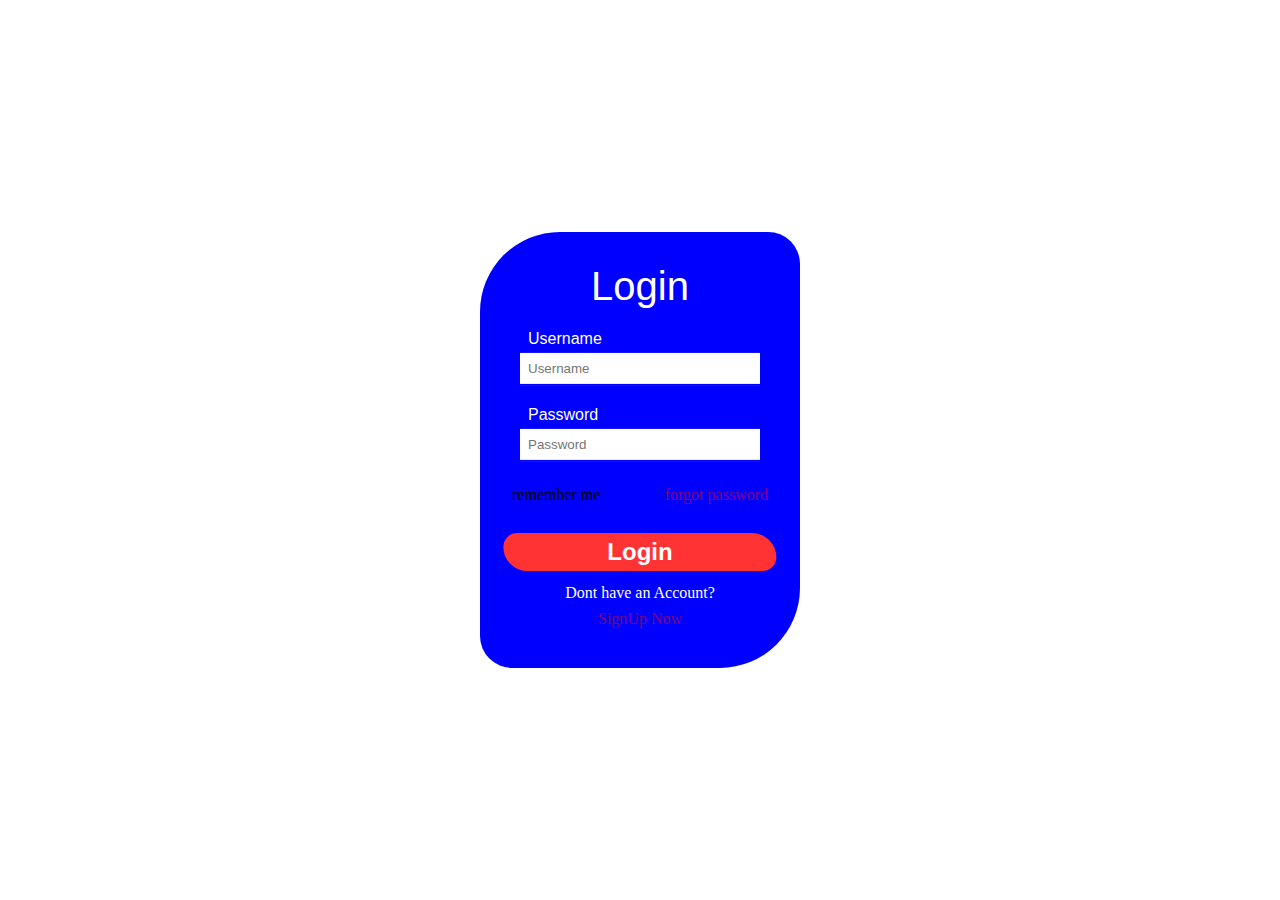
<file: index.html>
<!DOCTYPE html>
<html lang="en">
<head>
      <meta charset="UTF-8">
      <meta name="viewport" content="width=device-width, initial-scale=1.0">
      <link rel="stylesheet" href="styles.css">
      <link rel="shortcut icon" href="dominion-icon.png" type="image/x-icon">
      <title>Personal banking, Credits cards, Loans & investing | Dominion Bank</title>
</head>
<body>
      <div class="formContainer">
            
            <div class="body">
                  <div class="login"> Login </div>
                  <div class="inputContainer">
                        <div class="nameAndIconContainer">
                               <div class="iconContainer"> <MdOutlineEmail class="icon" /></div>
                               <span class="naming">Username </span>
                        </div>
                        <input class="inputUsername" type="text" name="email" placeholder="Username" />
                  </div>
      
                  <div class="inputContainer">
                        <div class="nameAndIconContainer">
                              <div class="iconContainer"> <CiLock class="icon" /> </div>
                              <span class="naming">Password</span>
                        </div>
                        <input class="inputPassword inputUsername" type="text" name="password" placeholder="Password" />
                  </div>
      
                  <div class="subcontainer">
                        
                       <div class="checkNtext>
                              <input type="checkbox" class="checkNtextInput" id="cheky">
                              <p class="checkNtextLetter">remember me</p>
                       </div>
      
                      <div>
                              <a href="#" class="links"> forgot password</a>
                      </div>
                  </div>
      
                  <div class="buttonContainer">
                        <a class="href"><button class="button"> Login </button></a>
                  </div>

      
            
            </div>
           
                  <div class="linkContainer2">
                        <p>Dont have an Account?</p>
                        <a href="#" class="links"> SignUp Now</a>
                 </div>
      
            
          </div>
      
</body>
<script src="script.js"></script>
</html>
</file>
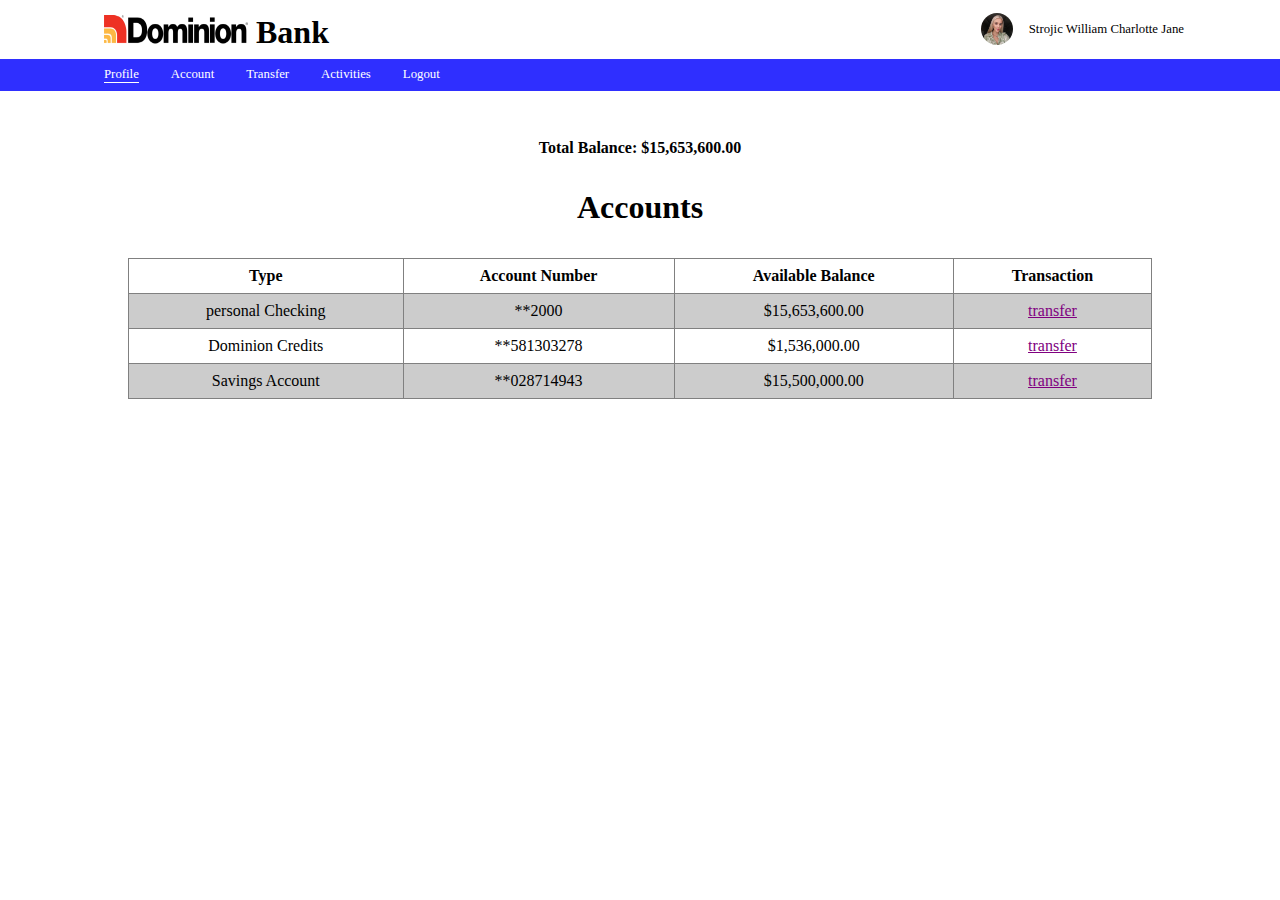
<file: account.html>
<!DOCTYPE html>
<html lang="en">
<head>
      <meta charset="UTF-8">
      <meta name="viewport" content="width=device-width, initial-scale=1.0">
      <link rel="stylesheet" href="styles.css">
      <link rel="shortcut icon" href="dominion-icon.png" type="image/x-icon">
      <title>Personal banking, Credits cards, Loans & investing | Dominion Bank</title>
</head>
<body>

      <nav>
            <div class="container1">
            <div class="imageNText">      
                  <div class="ImgContainer1"> 
                        <img
                        
                        alt="logo"
                        src="dominion-logo-name.png"
                        class="img1"
                        />
                        
                  </div>
                  <p class="text1">Bank</p>
            </div>
      
           <div class="clientNameAndImage">      
                        <div class="ImgContainer2"> 
                              <img
                              alt="image"
                              src="clientimg.jpg"
                              class="img2"
                              />
                              
                        </div>
                        <p class="text2">Strojic William Charlotte Jane</p>
           </div>
            
          </div>
      
      
          <div class="container2" >
            <div class="linkContainer">
                  <a href="index.html" class="linkage linkage1"> Profile </a>
                  <a href="account.html" class="linkage">Account </a>
                  <a href="transfer.html" class="linkage">Transfer </a>
                  <a href="activity.html" class="linkage" > Activities </a>
                  <a href="index.html" class="linkage">Logout</a>
            </div>
      
          </div>
    </nav>
      
      <p class="tb">Total Balance: $15,653,600.00</p>
      <h1 class="accountHeading">Accounts</h1>
      <div class="accountTable">
            <table>
                  <tr>
                    <th>Type</th>
                    <th>Account Number</th>
                    <th>Available Balance</th>
                    <th>Transaction</th>
                  </tr>
      
                  <tr class="gray1">
                    <td>personal Checking</td>
                    <td>**2000</td>
                    <td>$15,653,600.00</td>
                    <td class="td">transfer</td>
                  </tr>
      
                  <tr>
                        <td>Dominion Credits</td>
                        <td>**581303278</td>
                        <td>$1,536,000.00</td>
                        <td class="td">transfer</td>
                  </tr>
      
                  <tr class="gray1">
                        <td>Savings Account</td>
                        <td>**028714943</td>
                        <td>$15,500,000.00</td>
                        <td class="td">transfer</td>
                  </tr>
      
                
            </table>
      </div>
      

</body>
</html>
</file>
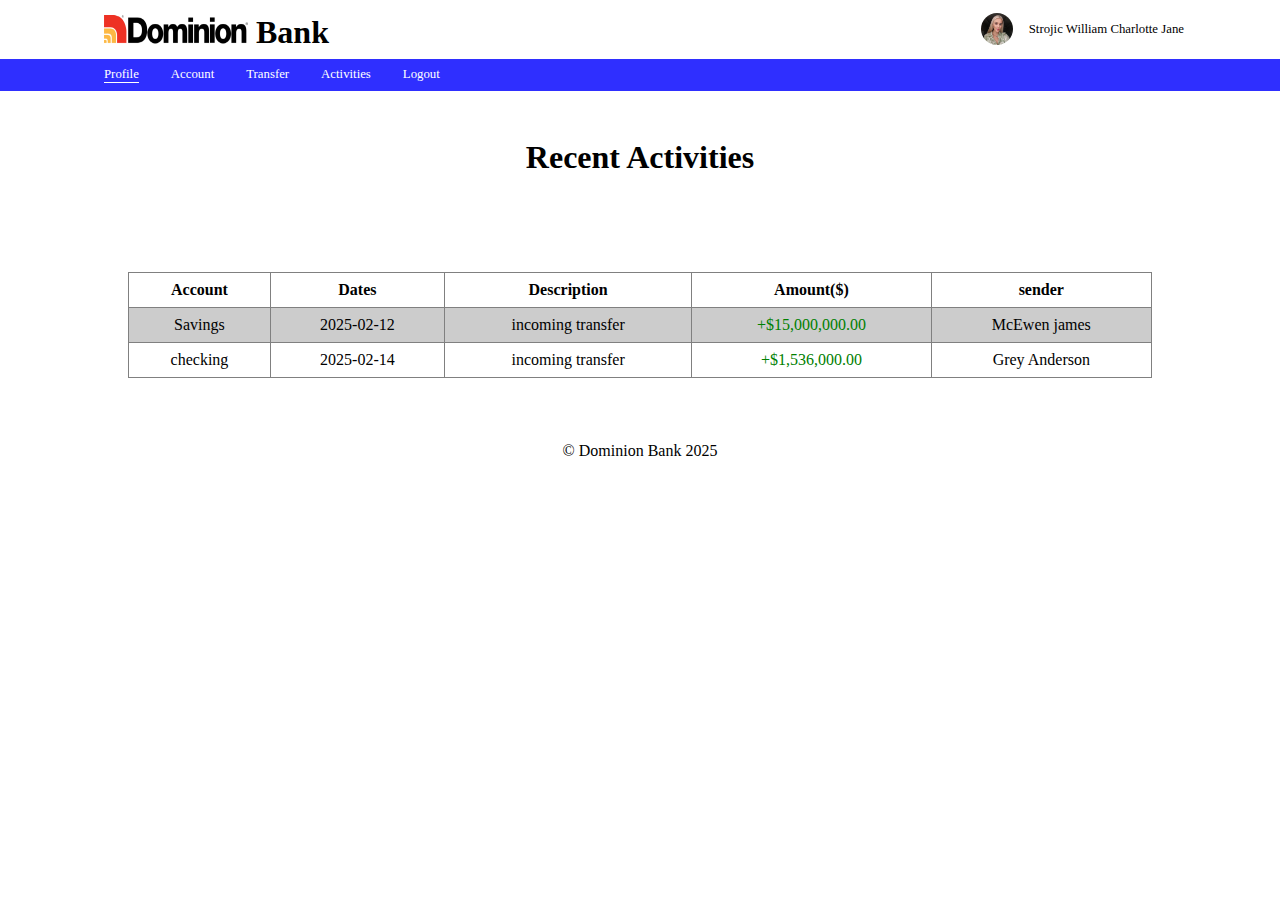
<file: activity.html>
<!DOCTYPE html>
<html lang="en">
<head>
      <meta charset="UTF-8">
      <meta name="viewport" content="width=device-width, initial-scale=1.0">
      <link rel="stylesheet" href="styles.css">
      <link rel="shortcut icon" href="dominion-icon.png" type="image/x-icon">
      <title>Personal banking, Credits cards, Loans & investing | Dominion Bank</title>
</head>
<body>

      <nav>
            <div class="container1">
            <div class="imageNText">      
                  <div class="ImgContainer1"> 
                        <img
                        
                        alt="logo"
                        src="dominion-logo-name.png"
                        class="img1"
                        />
                        
                  </div>
                  <p class="text1">Bank</p>
            </div>
      
           <div class="clientNameAndImage">      
                        <div class="ImgContainer2"> 
                              <img
                              alt="image"
                              src="clientimg.jpg"
                              class="img2"
                              />
                              
                        </div>
                        <p class="text2">Strojic William Charlotte Jane</p>
           </div>
            
          </div>
      
      
          <div class="container2" >
            <div class="linkContainer">
                  <a href="home.html" class="linkage linkage1"> Profile </a>
                  <a href="account.html" class="linkage">Account </a>
                  <a href="transfer.html" class="linkage">Transfer </a>
                  <a href="activity.html" class="linkage" > Activities </a>
                  <a href="index.html" class="linkage">Logout</a>
            </div>
      
          </div>
    </nav>
    
    <main class="mainActiviy">
      <h1 class="activityh1">Recent Activities</h1>

      <table>
            <tr>
              <th>Account</th>
              <th>Dates</th>
              <th>Description</th>
              <th>Amount($)</th>
              <th>sender</th>
            </tr>

            <tr class="one">
              <td>Savings</td>
              <td>2025-02-12</td>
              <td>incoming transfer</td>
              <td class="green">+$15,000,000.00</td>
              <td>McEwen james</td>
            </tr>

            <tr>
                  <td>checking</td>
                  <td>2025-02-14</td>
                  <td>incoming transfer</td>
                  <td class="green">+$1,536,000.00</td>
                  <td>Grey Anderson</td>
            </tr>


          
          </table>
      <footer class="footer">
            <p>&copy Dominion Bank 2025</p>
      </footer>
    </main>
   
</body>
</html>
</file>
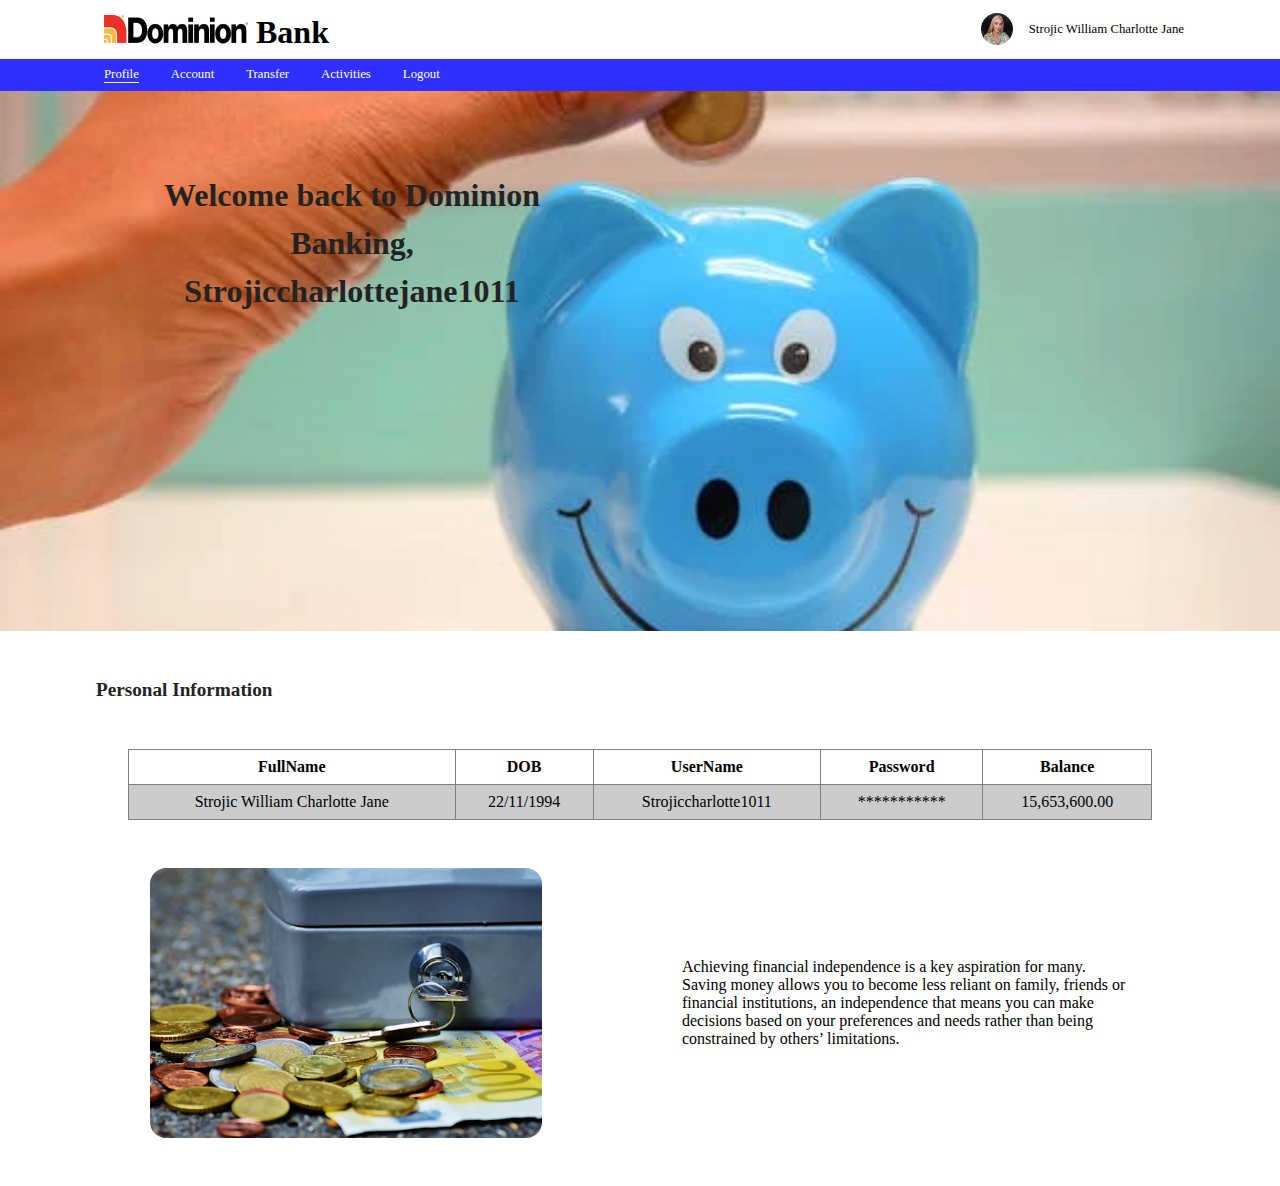
<file: home.html>
<!DOCTYPE html>
<html lang="en">
<head>
      <meta charset="UTF-8">
      <meta name="viewport" content="width=device-width, initial-scale=1.0">
      <link rel="stylesheet" href="styles.css"> 
      <link href="https://unpkg.com/aos@2.3.1/dist/aos.css" rel="stylesheet">
      <link rel="shortcut icon" href="dominion-icon.png" type="image/x-icon">
      <title>Personal banking, Credits cards, Loans & investing | Dominion Bank</title>
</head>
<body>


      <nav>
              <div class="container1">
              <div class="imageNText">      
                    <div class="ImgContainer1"> 
                          <img
                          
                          alt="logo"
                          src="dominion-logo-name.png"
                          class="img1"
                          />
                          
                    </div>
                    <p class="text1">Bank</p>
              </div>
        
             <div class="clientNameAndImage">      
                          <div class="ImgContainer2"> 
                                <img
                                alt="image"
                                src="clientimg.jpg"
                                class="img2"
                                />
                                
                          </div>
                          <p class="text2">Strojic William Charlotte Jane</p>
             </div>
              
            </div>
        
        
            <div class="container2" >
              <div class="linkContainer">
                    <a href="home.html" class="linkage linkage1"> Profile </a>
                    <a href="account.html" class="linkage">Account </a>
                    <a href="transfer.html" class="linkage">Transfer </a>
                    <a href="activity.html" class="linkage" > Activities </a>
                    <a href="index.html" class="linkage">Logout</a>
              </div>
        
            </div>
      </nav>

      <div class="homeHeroHolder">
            <div class="hero">
                  <h1>Welcome back to Dominion Banking, Strojiccharlottejane1011</h1>
            </div>

            <div class="tbCon">
                  <h2 class="homeh2">Personal Information </h2>

                  
      <table>
                  <tr>
                  <th>FullName</th>
                  <th>DOB </th>
                  <th>UserName </th>
                  <th>Password </th>
                  <th>Balance </th>
            </tr>

                  <tr class="one">
                  <td>Strojic William Charlotte Jane </td>
                  <td>22/11/1994 </td>
                  <td>Strojiccharlotte1011 </td>
                  <td>*********** </td>
                  <td>15,653,600.00 </td>

                  
                  </tr>
            
      </table>

            </div>

      <div class="sCon">
            <div class="section1">

            </div>
                  <p class="homep1">
                        Achieving financial independence is a key aspiration for many. Saving money allows you to become less reliant on family, friends or financial institutions, an independence that means you can make decisions based on your preferences and needs rather than being constrained by others’ limitations.   
                  </p>
            
      </div>
      </div>
          
            
      
</body> 
<link href="https://unpkg.com/aos@2.3.1/dist/aos.css" rel="stylesheet">
</html>
</file>
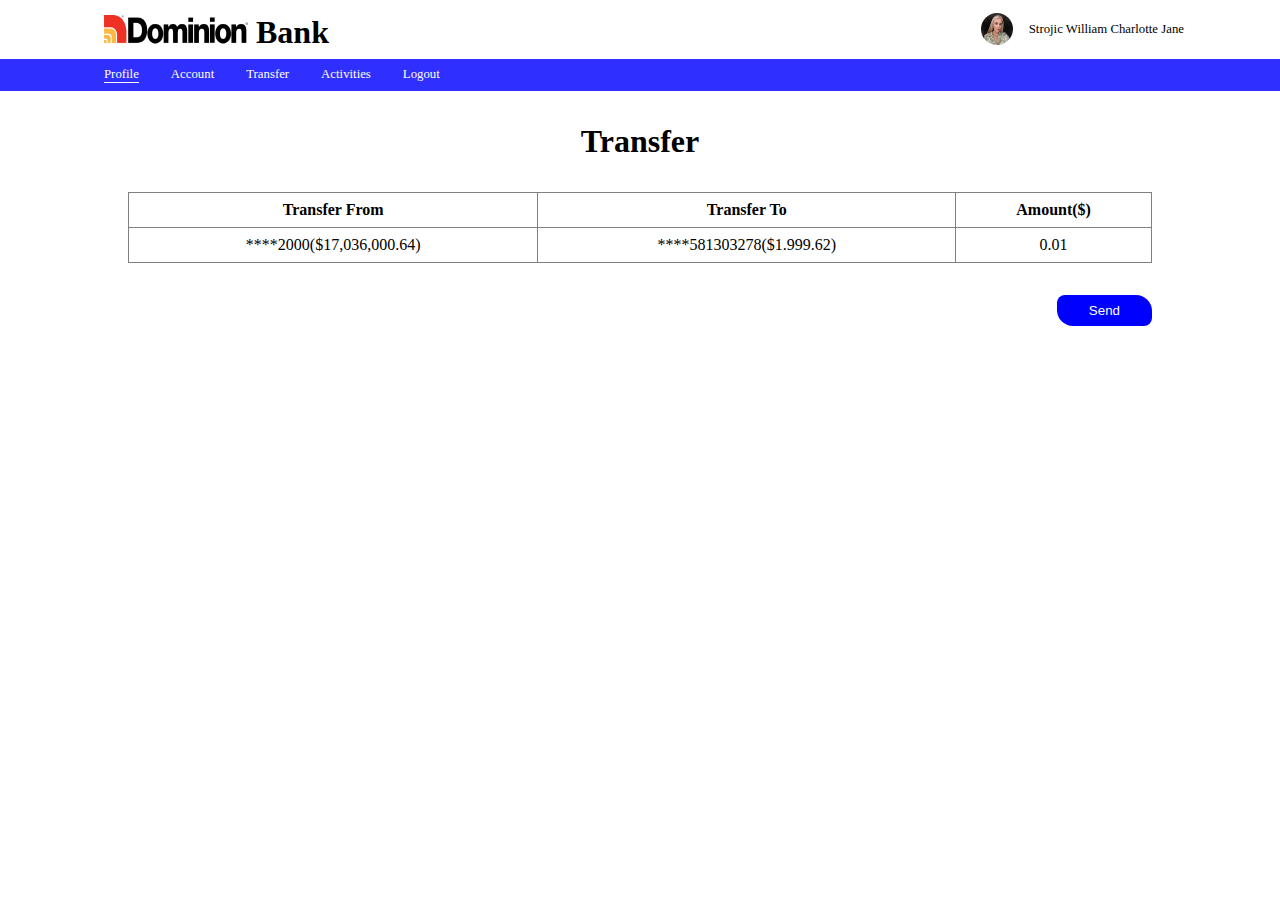
<file: transfer.html>
<!DOCTYPE html>
<html lang="en">
<head>
      <meta charset="UTF-8">
      <meta name="viewport" content="width=device-width, initial-scale=1.0">
      <link rel="stylesheet" href="styles.css">
      <link rel="shortcut icon" href="dominion-icon.png" type="image/x-icon">
      <title>Personal banking, Credits cards, Loans & investing | Dominion Bank</title>
</head>
<body>

      <nav>
            <div class="container1">
            <div class="imageNText">      
                  <div class="ImgContainer1"> 
                        <img
                        
                        alt="logo"
                        src="dominion-logo-name.png"
                        class="img1"
                        />
                        
                  </div>
                  <p class="text1">Bank</p>
            </div>
      
           <div class="clientNameAndImage">      
                        <div class="ImgContainer2"> 
                              <img
                              alt="image"
                              src="clientimg.jpg"
                              class="img2"
                              />
                              
                        </div>
                        <p class="text2">Strojic William Charlotte Jane</p>
           </div>
            
          </div>
      
      
          <div class="container2" >
            <div class="linkContainer">
                  <a href="home.html" class="linkage linkage1"> Profile </a>
                  <a href="account.html" class="linkage">Account </a>
                  <a href="transfer.html" class="linkage">Transfer </a>
                  <a href="activity.html" class="linkage" > Activities </a>
                  <a href="index..html" class="linkage">Logout</a>
            </div>
      
          </div>
    </nav> 

      <h1 class="transferh1">Transfer</h1>
      <div class="transferTableHolder">
            <table>
                  <tr>
                    <th>Transfer From</th>
                    <th>Transfer To</th>
                    <th>Amount($)</th>
                  </tr>
                  <tr>
                    <td>****2000($17,036,000.64)</td>
                    <td>****581303278($1.999.62)</td>
                    <td>0.01</td>
                  </tr>
                
             </table>
      </div>

          <div class="btnContainer">
            <button> Send</button>
          </div>
</body>
</html>
</file>
<file: styles.css>
*{
      margin: 0;
      padding: 0;
      box-sizing: border-box;
      scroll-behavior: smooth;
      text-decoration: none;
}




.formContainer {
      width: 20rem;
      height: auto;
      padding: 2rem 1.5rem;
      margin: 0 auto;
      background-color: blue;
      position: absolute;
      top: 50%;
      left: 50%;
      transform: translate(-50%, -50%);;
      border-radius: 5rem 2rem;
      border: solid 1px solid blue;
      
}



.login {
      font-size: 2.5rem;
      color: white;
      text-align: center;
      font-family: sans-serif;
}

.inputContainer {
      margin: 1rem;
}

.inputUsername {
      width: 100%;
      border: none;
      border-bottom: 2px solid blue;
      padding: .5rem;
}

.nameAndIconContainer {
      display: flex;
      align-items: center;
}

.iconContainer {
      padding: 0 .1rem;
      margin: 0;
}

.icon {
      font-size: 1.4rem;
      display: inline-block;
}
.naming {
      margin: .3rem;
      font-family: sans-serif;
      font-size: 1rem;
      display: inline-block;
      color: white;
}

.subcontainer {
      width: 100%;
      display: flex;
      justify-content: space-between;
      align-items: center;
}

.checkNText {
      display: flex;
      align-items: center;
      gap: .1rem;
}

.checkNtextInput, .checkNtextLetter {
      display: inline-block;
      padding: .5rem;
      font-size: 1rem;
      cursor: pointer;
      color: black;
}

.buttonContainer {
      position: relative;
      margin: 2.5rem 0;
}

.button {
      display: inline-block;
      position: absolute;
      top: 50%;
      left: 50%;
      transform: translate(-50%, -50%);
      padding: .3rem 6.5rem;
      background-color: rgb(255, 51, 51);
      color: white;
      border: none;
      border-radius: 2rem 3.5rem;
      font-weight: bold;
      font-family: sans-serif;
      font-size: 1.5rem ;
      cursor: pointer;

}

.linkContainer2 {
      width: 100%;
      margin-top: 4.5rem;
      text-align: center;
}

.linkContainer2 p {
      color: white;
}

.links {
      text-decoration: none;
      display: block;
      padding: .5rem;
      color: purple;
}



/* activity css */



main {
      padding-top: 1rem;
      display: flex;
      align-items: center;
      flex-direction: column;
      justify-content: space-around;
      gap: 3rem;

}

h1 {
      text-align: center;
      margin-left: 7rem;
}

table {
      width: 80%;
      margin: 0 auto;
      border: .1px solid #ccccccc6;
      border-radius: 1rem;
      
}
table, th, td {
      border-collapse: collapse;
      margin: 1rem;
      
    }

    th, td {
      padding: .5rem;
      text-align: center;
    }

    .green {
      padding: .5rem;
      color: green;
      
      margin: .3rem 0;
    }

    .red {
      padding: .5rem;
      color: red;
    } 


    .footer {
      text-align: center;
    }

    .one, .two, .three, .four {
      background-color: #ccc;
    }



    /* account css */

    .accountTable table {
      margin: 0 auto;
    }

    table {
      width: 90%;
      margin: 0 auto;
      
}
.tb {
      text-align: center;
      font-weight: bold;
      margin-top: 3rem;
}

.accountHeading2 {
      margin: 3rem 7rem;
}

.accountTable2 {
      margin-bottom: 3rem;
}

table, th, td {
      border-collapse: collapse;
      margin: 1rem;
      
    }

    th, td {
      padding: .5rem;
      text-align: center;
    }

    .td {
      color: purple;
      cursor: pointer;
      text-decoration: underline;
    }

    .gray1 {
      background-color: #ccc;
    }

    .n {
      color: red;
    }

    
    /* transfer css */

.transferTableHolder table {
      margin: 0 auto;
}


h1 {
      text-align: center;
      margin: 2rem;
}


table {
      width: 80%;
      height: auto;
      margin: 0 auto;
}
table, th, td {
      border: 1px solid black;
    }

    th, td {
      padding: .5rem;
    }


    .btnContainer {
      width: 90%;
      text-align: right;
      margin-top: 2rem;

    }

    .btnContainer button {
      display: inline-block;
      background-color: blue;;
      padding: .5rem 2rem;;
      color: white;
      
      border-radius: .5rem 1rem;;
      border: none;
    }

    /* Home css */

  

.container1 {
      display: flex;
      justify-content: space-between;
      padding: .5rem 6rem;
      
}

.imageNText{
      display: flex;
      align-items: center;
}

.ImgContainer1 {
      position: relative;
      width: 10rem;
      height: 2.5rem;
}

.img1 {
      position: absolute;
      width: 100%;
      height: 100%;
      display: block;
      cursor: pointer;
}

.text1 {
      font-weight: bold;
      font-size: 2rem;
      padding-top: .35rem;
}

.ImgContainer2 {
      position: relative;
      width: 2rem;
      height: 2rem;
}

.img2 {
      position: absolute;
      width: 100%;
      height: 100%;
      display: block;
      border-radius: 100%;
      cursor: pointer;
}

.clientNameAndImage {
      display: flex;
      align-items: center;
      justify-content: center;
      gap: 1rem;
}

.text2 {
      font-size: .8rem;
}

/* container 2 */

.container2 {
      background-color: rgb(47, 47, 255);
      padding: .5rem 6.5rem;
      
      
}

.linkage {
      color: white;
      font-size: .8rem;
      display: inline-block;
}

.linkContainer {
      display: flex;
      align-items: center;
      gap: 2rem;
}

.container2 .linkage1 {
      border-bottom: .2px solid white;
}


/* main */
.homeHeroHolder {
      margin-top: -2rem;
}

.hero {
      background-image: url("hero5.webp");
      width: 100%;
      height: 60vh;
      background-repeat: no-repeat;
      background-position: center;
      background-size: cover;


}

.hero h1 {
      font-family: fantasy;
      padding: 5rem 6rem;
      width:50%;
      line-height: 3rem;
      color: rgb(35, 35, 35);
}

.homeh2 {
      font-size: 1.2rem;
      font-weight: bold;
      color: rgb(35, 35, 35);
      margin: 3rem 6rem;
}

table, th, td {
      border-collapse: collapse;
      margin: 1rem;
      
    }

    th, td {
      padding: .5rem;
      text-align: center;
      border: 1px solid gray;;
    }

    .tbCon {
      width: 100%;;
    }
.tbCon table {
      margin: 0 auto;
}

.sCon {
      display: flex;
      justify-content: space-around;
      align-items: center;
      margin: 3rem 5rem;
}

.section1 {
      width: 35%;
      height: 30vh;
      background-image: url("hero1.jpeg");
      background-repeat: no-repeat;
      background-size: cover;
      background-position: center;
      border-radius: 1rem;
}

.sCon p {
      width: 40%;
}
</file>
